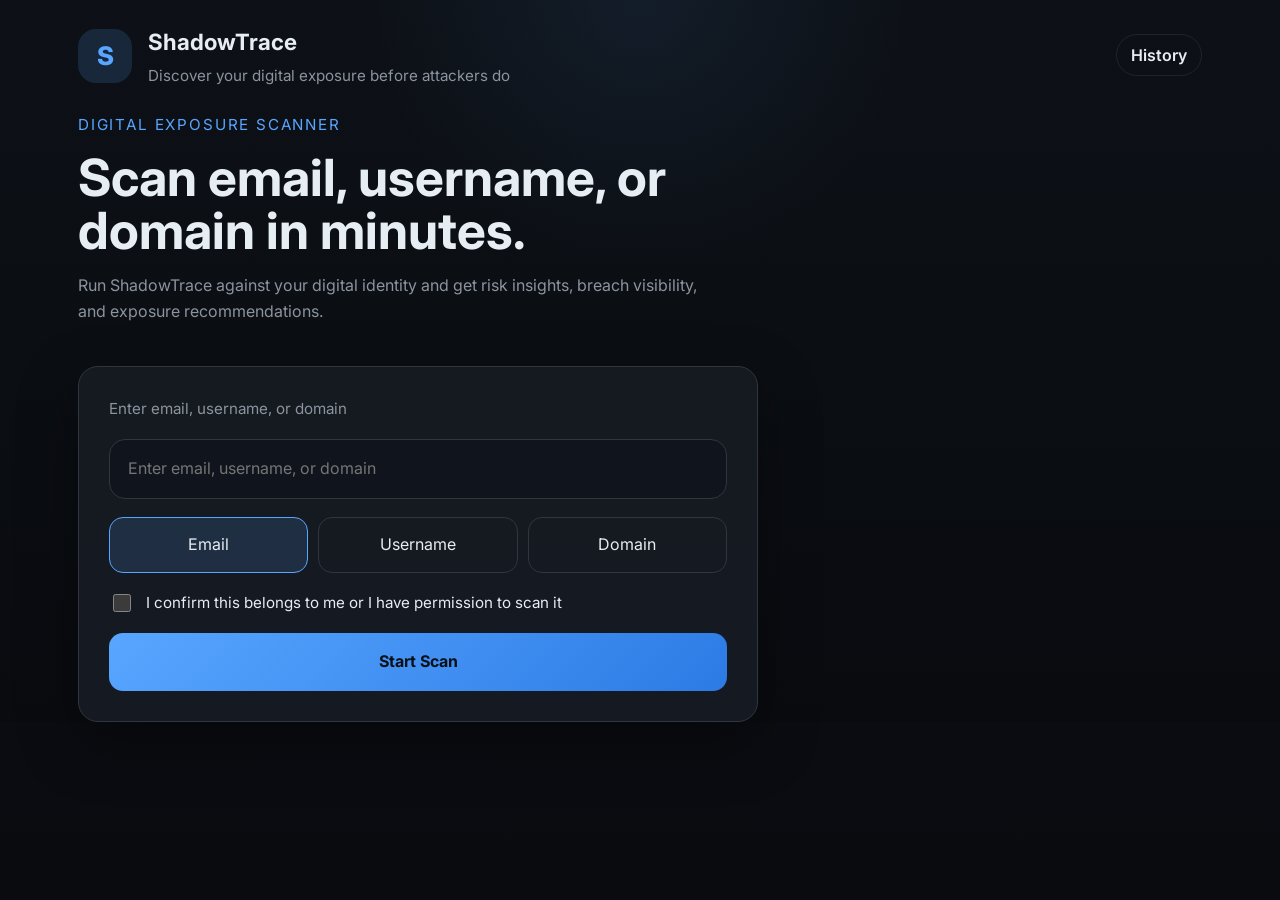
<file: frontend/index.html>
<!DOCTYPE html>
<html lang="en">
<head>
  <meta charset="UTF-8" />
  <meta name="viewport" content="width=device-width, initial-scale=1.0" />
  <title>ShadowTrace</title>
  <link rel="preconnect" href="https://fonts.googleapis.com" />
  <link rel="preconnect" href="https://fonts.gstatic.com" crossorigin />
  <link href="https://fonts.googleapis.com/css2?family=Inter:wght@400;500;600;700;800&display=swap" rel="stylesheet" />
  <link rel="stylesheet" href="style.css" />
</head>
<body data-page="index">
  <header class="app-header">
    <div class="brand">
      <div class="logo-mark">S</div>
      <div>
        <h1>ShadowTrace</h1>
        <p>Discover your digital exposure before attackers do</p>
      </div>
    </div>
    <nav>
      <a class="nav-link" href="history.html">History</a>
    </nav>
  </header>

  <main class="page-shell">
    <section class="hero-card">
      <div class="hero-copy">
        <span class="eyebrow">Digital exposure scanner</span>
        <h2>Scan email, username, or domain in minutes.</h2>
        <p>Run ShadowTrace against your digital identity and get risk insights, breach visibility, and exposure recommendations.</p>
      </div>

      <div class="scan-panel card">
        <label class="field-label" for="scan-input">Enter email, username, or domain</label>
        <input id="scan-input" class="text-input" placeholder="Enter email, username, or domain" autocomplete="off" />

        <div class="toggle-row" role="group" aria-label="Select input type">
          <button type="button" class="toggle-btn active" data-type="email">Email</button>
          <button type="button" class="toggle-btn" data-type="username">Username</button>
          <button type="button" class="toggle-btn" data-type="domain">Domain</button>
        </div>

        <label class="checkbox-label">
          <input id="consent-checkbox" type="checkbox" />
          <span>I confirm this belongs to me or I have permission to scan it</span>
        </label>

        <button id="scan-button" class="primary-btn" type="button">Start Scan</button>

        <div id="status-area" class="status-card hidden">
          <div class="status-header">
            <strong>Scan progress</strong>
            <span id="status-text">Initializing...</span>
          </div>
          <ul id="status-list" class="status-list"></ul>
        </div>

        <div id="error-box" class="error-box hidden"></div>
      </div>
    </section>
  </main>

  <script src="app.js" defer></script>
</body>
</html>
</file>
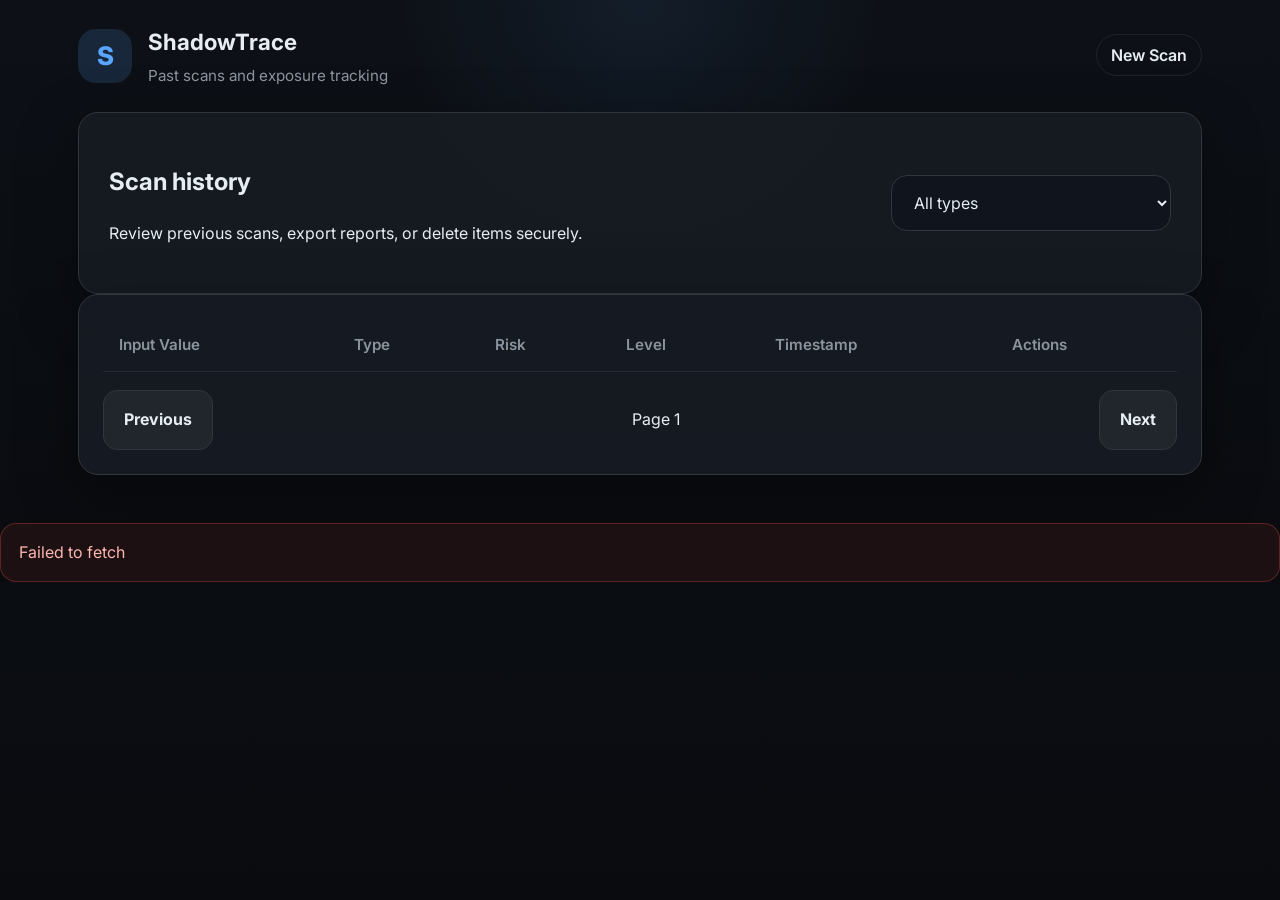
<file: frontend/history.html>
<!DOCTYPE html>
<html lang="en">
<head>
  <meta charset="UTF-8" />
  <meta name="viewport" content="width=device-width, initial-scale=1.0" />
  <title>ShadowTrace History</title>
  <link rel="preconnect" href="https://fonts.googleapis.com" />
  <link rel="preconnect" href="https://fonts.gstatic.com" crossorigin />
  <link href="https://fonts.googleapis.com/css2?family=Inter:wght@400;500;600;700;800&display=swap" rel="stylesheet" />
  <link rel="stylesheet" href="style.css" />
</head>
<body data-page="history">
  <header class="app-header">
    <div class="brand">
      <div class="logo-mark">S</div>
      <div>
        <h1>ShadowTrace</h1>
        <p>Past scans and exposure tracking</p>
      </div>
    </div>
    <nav>
      <a class="nav-link" href="index.html">New Scan</a>
    </nav>
  </header>

  <main class="history-shell">
    <div class="history-header card">
      <div>
        <h2>Scan history</h2>
        <p>Review previous scans, export reports, or delete items securely.</p>
      </div>
      <div class="history-controls">
        <select id="filter-type" class="select-input">
          <option value="all">All types</option>
          <option value="email">Email</option>
          <option value="username">Username</option>
          <option value="domain">Domain</option>
        </select>
      </div>
    </div>

    <div class="card table-card">
      <div class="table-scroll">
        <table class="history-table">
          <thead>
            <tr>
              <th>Input Value</th>
              <th>Type</th>
              <th>Risk</th>
              <th>Level</th>
              <th>Timestamp</th>
              <th>Actions</th>
            </tr>
          </thead>
          <tbody id="history-table-body"></tbody>
        </table>
      </div>

      <div class="pagination-bar">
        <button id="prev-page" class="secondary-btn">Previous</button>
        <span id="page-indicator">Page 1</span>
        <button id="next-page" class="secondary-btn">Next</button>
      </div>
    </div>
  </main>

  <div id="history-error" class="error-box hidden"></div>
  <script src="app.js" defer></script>
</body>
</html>
</file>
<file: frontend/style.css>
:root {
  color-scheme: dark;
  --bg: #0d1117;
  --surface: #161b22;
  --border: #30363d;
  --text: #e6edf3;
  --muted: #8b949e;
  --accent: #58a6ff;
  --green: #3fb950;
  --yellow: #e3b341;
  --orange: #d29922;
  --red: #f85149;
  --radius: 20px;
  --radius-sm: 12px;
  --shadow: 0 20px 60px rgba(0,0,0,.35);
  font-family: 'Inter', system-ui, -apple-system, BlinkMacSystemFont, sans-serif;
}

* {
  box-sizing: border-box;
}

html, body {
  margin: 0;
  min-height: 100%;
  background: radial-gradient(circle at top, rgba(88,166,255,0.08), transparent 28%),
    linear-gradient(180deg, #0d1117 0%, #090b0f 100%);
  color: var(--text);
}

body {
  font-family: 'Inter', sans-serif;
  line-height: 1.6;
}

a {
  color: var(--accent);
  text-decoration: none;
}

button, input, select {
  font: inherit;
}

button {
  cursor: pointer;
}

.hidden {
  display: none;
}

.app-header {
  max-width: 1180px;
  margin: 0 auto;
  padding: 24px 28px 0;
  display: flex;
  justify-content: space-between;
  align-items: center;
  gap: 24px;
}

.brand {
  display: flex;
  align-items: center;
  gap: 16px;
}

.logo-mark {
  width: 54px;
  height: 54px;
  border-radius: 18px;
  display: grid;
  place-items: center;
  background: rgba(88,166,255,0.15);
  color: var(--accent);
  font-size: 1.6rem;
  font-weight: 800;
}

.brand h1 {
  margin: 0;
  font-size: 1.4rem;
}

.brand p {
  margin: 4px 0 0;
  color: var(--muted);
  font-size: 0.95rem;
}

.nav-link {
  color: var(--text);
  font-weight: 600;
  padding: 10px 14px;
  border: 1px solid rgba(255,255,255,0.08);
  border-radius: 999px;
  transition: background 0.2s ease, transform 0.2s ease;
}

.nav-link:hover {
  background: rgba(88,166,255,0.1);
  transform: translateY(-1px);
}

.page-shell, .dashboard-shell, .history-shell {
  max-width: 1180px;
  margin: 24px auto 48px;
  padding: 0 28px;
}

.hero-card {
  display: grid;
  gap: 26px;
}

.hero-copy {
  max-width: 700px;
}

.eyebrow {
  display: inline-flex;
  align-items: center;
  gap: 8px;
  margin-bottom: 14px;
  font-size: 0.95rem;
  color: var(--accent);
  text-transform: uppercase;
  letter-spacing: 0.12em;
}

.hero-copy h2 {
  margin: 0 0 16px;
  font-size: clamp(2rem, 4vw, 3.5rem);
  line-height: 1.03;
}

.hero-copy p {
  color: var(--muted);
  max-width: 620px;
}

.card {
  background: rgba(22,27,34,0.96);
  border: 1px solid var(--border);
  border-radius: var(--radius);
  box-shadow: var(--shadow);
  padding: 30px;
}

.scan-panel {
  display: grid;
  gap: 18px;
  max-width: 680px;
}

.field-label {
  color: var(--muted);
  font-size: 0.95rem;
}

.text-input, .select-input {
  width: 100%;
  border-radius: 16px;
  border: 1px solid var(--border);
  background: #0f141d;
  color: var(--text);
  padding: 16px 18px;
  outline: none;
}

.text-input:focus, .select-input:focus {
  border-color: rgba(88,166,255,0.9);
  box-shadow: 0 0 0 4px rgba(88,166,255,0.08);
}

.toggle-row {
  display: flex;
  gap: 10px;
}

.toggle-btn {
  flex: 1;
  border: 1px solid var(--border);
  background: transparent;
  color: var(--text);
  padding: 14px 16px;
  border-radius: 14px;
  transition: background 0.2s ease, border-color 0.2s ease;
}

.toggle-btn.active {
  background: rgba(88,166,255,0.15);
  border-color: var(--accent);
}

.checkbox-label {
  display: grid;
  grid-template-columns: auto 1fr;
  gap: 12px;
  align-items: center;
  color: var(--text);
  font-size: 0.95rem;
}

.checkbox-label input {
  width: 18px;
  height: 18px;
}

.primary-btn, .secondary-btn, .danger-btn {
  border: none;
  border-radius: 14px;
  padding: 16px 20px;
  font-weight: 700;
  transition: transform 0.2s ease, opacity 0.2s ease;
}

.primary-btn {
  background: linear-gradient(135deg, var(--accent), #2c7be5);
  color: #081018;
}

.secondary-btn {
  background: rgba(255,255,255,0.05);
  color: var(--text);
  border: 1px solid var(--border);
}

.danger-btn {
  background: rgba(248,81,73,0.12);
  color: var(--red);
  border: 1px solid rgba(248,81,73,0.2);
}

button:disabled {
  opacity: 0.45;
  cursor: not-allowed;
  transform: none;
}

.primary-btn:hover, .secondary-btn:hover, .danger-btn:hover {
  transform: translateY(-1px);
}

.status-card {
  gap: 16px;
}

.status-header {
  display: flex;
  justify-content: space-between;
  gap: 12px;
  color: var(--text);
}

.status-list {
  list-style: none;
  padding: 0;
  margin: 0;
  display: grid;
  gap: 10px;
}

.status-item {
  display: flex;
  justify-content: space-between;
  align-items: center;
  gap: 18px;
  padding: 14px 16px;
  border: 1px solid rgba(255,255,255,0.05);
  border-radius: 14px;
  background: rgba(255,255,255,0.02);
}

.status-badge {
  display: inline-flex;
  align-items: center;
  justify-content: center;
  min-width: 88px;
  border-radius: 999px;
  padding: 8px 12px;
  font-size: 0.85rem;
  letter-spacing: 0.02em;
}

.badge {
  display: inline-flex;
  align-items: center;
  gap: 8px;
  padding: 8px 12px;
  border-radius: 999px;
  background: rgba(255,255,255,0.06);
  color: var(--text);
  font-size: 0.88rem;
}

.badge-low { background: rgba(63,185,80,0.15); color: var(--green); }
.badge-moderate { background: rgba(227,179,65,0.16); color: var(--yellow); }
.badge-high { background: rgba(210,153,34,0.16); color: var(--orange); }
.badge-critical { background: rgba(248,81,73,0.16); color: var(--red); }

.error-box {
  margin-top: 18px;
  border: 1px solid rgba(248,81,73,0.3);
  background: rgba(248,81,73,0.08);
  color: #ffb5b0;
  padding: 16px 18px;
  border-radius: 16px;
}

.dashboard-shell {
  display: grid;
  grid-template-columns: 1fr;
  gap: 24px;
}

.dashboard-col {
  display: grid;
  gap: 24px;
  min-width: 0;
  align-content: start;
}

@media(min-width: 1080px) {
  .dashboard-shell {
    grid-template-columns: 280px 1fr 280px;
  }
}

.quick-stats {
  display: grid;
  gap: 14px;
  margin: 20px 0 0;
}

.stat-card {
  display: grid;
  gap: 8px;
  padding: 16px;
  border: 1px solid rgba(255,255,255,0.06);
  border-radius: 16px;
  background: rgba(255,255,255,0.02);
}

.stat-title {
  color: var(--muted);
}

.stat-card strong {
  font-size: 1.9rem;
}

.action-group {
  display: grid;
  gap: 12px;
}

.full-width {
  width: 100%;
}

.risk-card {
  display: grid;
  gap: 20px;
  align-items: center;
  text-align: center;
}

.gauge-container {
  display: flex;
  justify-content: center;
  width: 100%;
}

.gauge-area {
  position: relative;
  width: 280px;
  height: 280px;
}

#risk-gauge {
  display: block;
}

.gauge-value {
  position: absolute;
  inset: 0;
  display: flex;
  flex-direction: column;
  align-items: center;
  justify-content: center;
  pointer-events: none;
  color: var(--text);
}

.gauge-value span {
  font-size: 3.5rem;
  font-weight: 800;
  line-height: 1;
}

.gauge-value small {
  font-size: 1rem;
  color: var(--muted);
  margin-top: 6px;
}

.risk-badge-container {
  display: flex;
  justify-content: center;
  width: 100%;
  margin-top: 24px;
}

.email-disclaimer {
  padding: 12px;
  background: rgba(88, 166, 255, 0.08);
  border-left: 3px solid rgba(88, 166, 255, 0.4);
  border-radius: 8px;
  margin-bottom: 12px;
  color: var(--muted);
  font-size: 0.9rem;
}

.recommendations-card {
  min-height: 420px;
}

.recommendations-list {
  display: grid;
  gap: 14px;
}

.recommendation-item {
  padding: 18px;
  border-radius: 18px;
  border: 1px solid rgba(255,255,255,0.06);
  background: rgba(255,255,255,0.03);
}

.recommendation-header {
  display: flex;
  justify-content: space-between;
  gap: 12px;
  align-items: center;
}

.recommendation-header strong {
  font-size: 1rem;
}

.recommendation-header .category-badge {
  padding: 6px 10px;
  border-radius: 999px;
  background: rgba(88,166,255,0.12);
  color: var(--accent);
  font-size: 0.82rem;
}

.recommendation-body {
  margin-top: 10px;
  color: var(--muted);
  font-size: 0.95rem;
}

.findings-card .details-panel {
  margin-top: 18px;
}

.findings-card h3 {
  margin: 0 0 12px;
  font-size: 1rem;
}

.link-list, .item-list {
  display: grid;
  gap: 12px;
}

.summary-row,
.findings-row {
  display: flex;
  justify-content: space-between;
  padding: 10px 0;
  border-bottom: 1px solid rgba(255,255,255,0.04);
}

.summary-row:last-child,
.findings-row:last-child {
  border-bottom: none;
}

.item-card {
  padding: 16px;
  border-radius: 16px;
  background: rgba(255,255,255,0.03);
  border: 1px solid rgba(255,255,255,0.05);
}

.item-card a {
  color: var(--accent);
  word-break: break-word;
}

.item-card small {
  color: var(--muted);
}

.history-header {
  display: flex;
  justify-content: space-between;
  align-items: center;
  gap: 12px;
}

.history-controls {
  display: grid;
  width: min(280px, 100%);
}

.table-card {
  padding: 24px;
}

.table-scroll {
  overflow-x: auto;
}

.history-table {
  width: 100%;
  border-collapse: collapse;
}

.history-table th, .history-table td {
  padding: 14px 16px;
  text-align: left;
  border-bottom: 1px solid rgba(255,255,255,0.06);
  font-size: 0.95rem;
}

.history-table th {
  color: var(--muted);
  font-weight: 600;
}

.history-table tbody tr:hover {
  background: rgba(88,166,255,0.06);
}

.history-table td button {
  margin-right: 8px;
}

.table-action {
  display: flex;
  flex-wrap: wrap;
  gap: 8px;
}

.page-indicator {
  color: var(--muted);
}

.pagination-bar {
  margin-top: 18px;
  display: flex;
  justify-content: space-between;
  align-items: center;
  gap: 12px;
}

.badge-risk {
  display: inline-flex;
  align-items: center;
  padding: 10px 22px;
  border-radius: 999px;
  font-size: 0.95rem;
  font-weight: 700;
  letter-spacing: 0.04em;
}

.badge-risk-low { background: rgba(63,185,80,0.2); color: var(--green); }
.badge-risk-moderate { background: rgba(227,179,65,0.2); color: var(--yellow); }
.badge-risk-high { background: rgba(210,153,34,0.2); color: var(--orange); }
.badge-risk-critical { background: rgba(248,81,73,0.2); color: var(--red); }

@media(max-width: 980px) {
  .dashboard-shell {
    grid-template-columns: 1fr;
  }
}

@media(max-width: 720px) {
  .app-header, .page-shell, .history-shell {
    padding: 0 18px;
  }

  .history-table th, .history-table td {
    padding: 12px 10px;
  }
}
</file>
